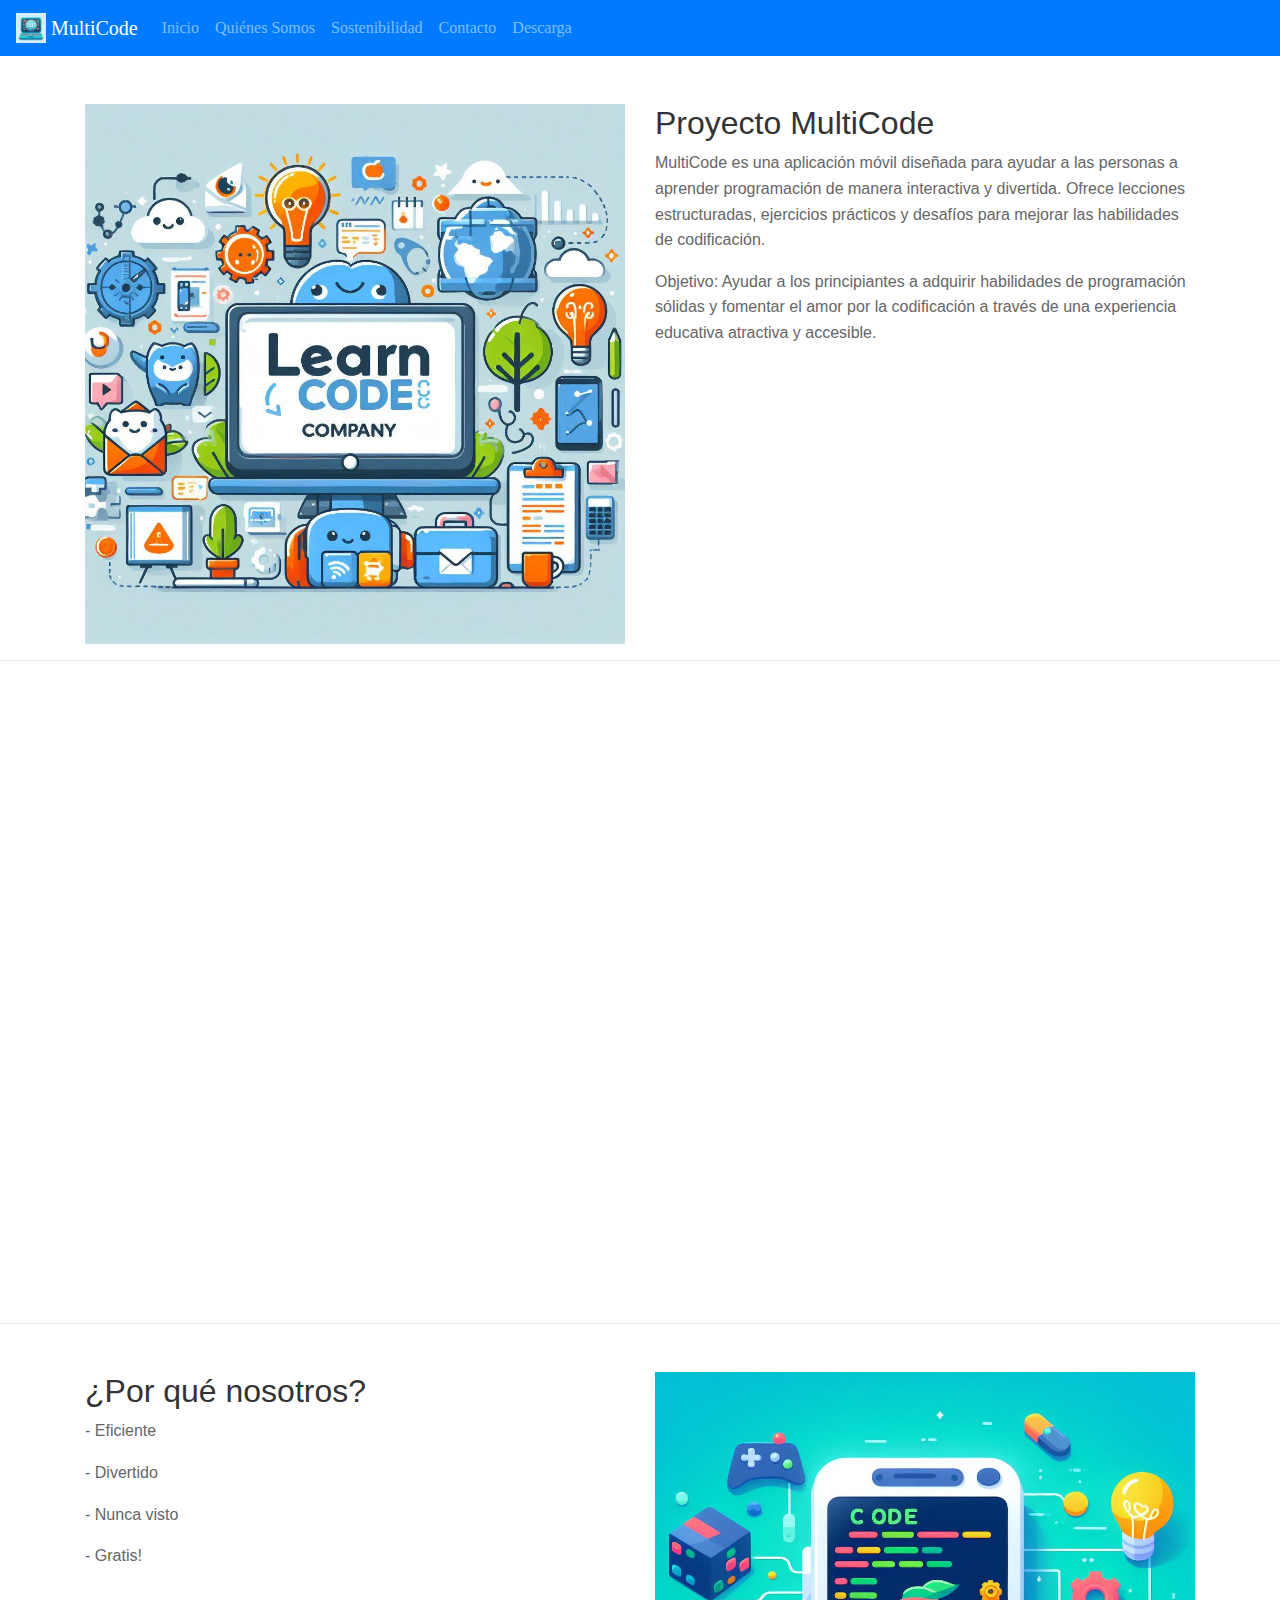
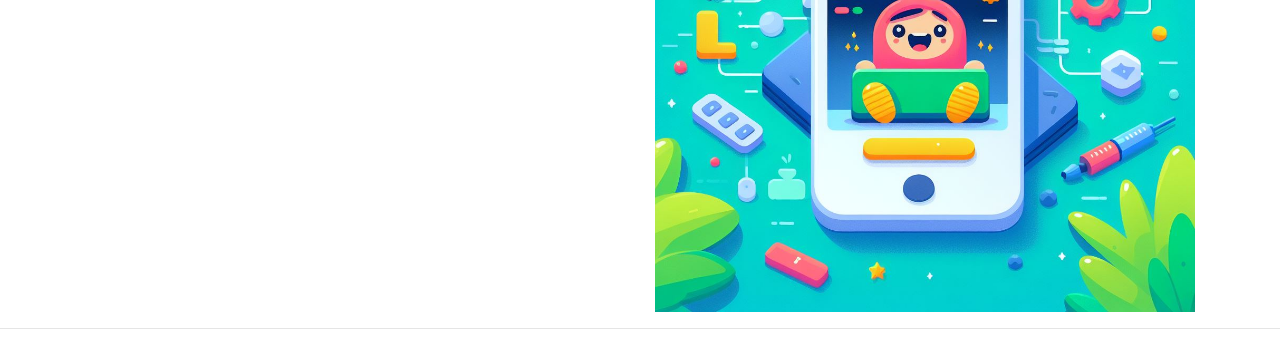
<file: index.html>
<!DOCTYPE html>
<html lang="es">
<head>
    <link rel="stylesheet" href="./src/styles.css">
    <link rel="stylesheet" href="https://stackpath.bootstrapcdn.com/bootstrap/4.3.1/css/bootstrap.min.css">
    <meta charset="UTF-8">
    <meta name="viewport" content="width=device-width, initial-scale=1.0">
    <title>Inicio</title>
</head>
<body>
    <!-- Barra de navegación -->
    <nav class="navbar navbar-expand-lg navbar-dark bg-primary">
        <a class="navbar-brand" href="#">
            <img src="../assets/IA2.jpg" width="30" height="30" class="d-inline-block align-top" alt="">
            MultiCode
        </a>
        <button class="navbar-toggler" type="button" data-toggle="collapse" data-target="#navbarSupportedContent" aria-controls="navbarSupportedContent" aria-expanded="false" aria-label="Toggle navigation">
            <span class="navbar-toggler-icon"></span>
        </button>

        <div class="collapse navbar-collapse" id="navbarSupportedContent">
            <ul class="navbar-nav mr-auto">
                <li class="nav-item">
                    <a class="nav-link" href="./index.html" id="inicio">Inicio</a>
                </li>
                <li class="nav-item">
                    <a class="nav-link" href="./src/quienes.html" id="quienes">Quiénes Somos</a>
                </li>
                <li class="nav-item">
                    <a class="nav-link" href="./src/sostenibilidad.html" id="sostenibilidad">Sostenibilidad</a>
                </li>
                <li class="nav-item">
                    <a class="nav-link" href="./src/contacto.html" id="contacto">Contacto</a>
                </li>
                <li class="nav-item">
                    <a class="nav-link" href="./src/descarga.html" id="descarga">Descarga</a>
                </li>
            </ul>
        </div>
    </nav>
    <!-- Sección de imagen y texto -->
    <div class="container mt-5">
        <div class="row">
            <!-- Imagen -->
            <div class="col-lg-6">
                <img src= "assets/IA4Banner.jpg"  class="img-fluid" alt="Imagen descriptiva">
            </div>
            <!-- Texto -->
            <div class="col-lg-6">
                <h2>Proyecto MultiCode</h2>
                <p>MultiCode es una aplicación móvil diseñada para ayudar a las personas a aprender programación de manera interactiva y divertida. Ofrece lecciones estructuradas, ejercicios prácticos y desafíos para mejorar las habilidades de codificación.</p>
                <p>Objetivo: Ayudar a los principiantes a adquirir habilidades de programación sólidas y fomentar el amor por la codificación a través de una experiencia educativa atractiva y accesible.</p>
            </div>
        </div>
    </div>
    <hr>
    <div class="div-centrado">
        <div class="row">
            <iframe width="1120" height="630" src="https://www.youtube.com/embed/q-_ezD9Swz4?si=jdhJb683md8XW7cc" title="YouTube video player" 
            frameborder="0" allow="accelerometer; autoplay; clipboard-write; encrypted-media; gyroscope; picture-in-picture; web-share" 
            referrerpolicy="strict-origin-when-cross-origin" allowfullscreen></iframe>
        </div>  
    </div>
    <hr>
    <!-- Sección de imagen y texto -->
    <div class="container mt-5">
        <div class="row">
            
            <!-- Texto -->
            <div class="col-lg-6">
                <h2>¿Por qué nosotros?</h2>
                <p>- Eficiente</p>
                <p>- Divertido</p>
                <p>- Nunca visto</p>
                <p>- Gratis!</p>
            </div>
            <!-- Imagen -->
            <div class="col-lg-6">
                <img src= "assets/IAFUN.jpg"  class="img-fluid" alt="Imagen descriptiva">
            </div>
        </div>
    </div>
    <hr>
    <!-- Agrega los enlaces a Bootstrap JS y jQuery (al final del archivo) -->
    <script src="https://cdnjs.cloudflare.com/ajax/libs/popper.js/1.14.7/umd/popper.min.js"></script>
    <script src="https://stackpath.bootstrapcdn.com/bootstrap/4.3.1/js/bootstrap.min.js"></script>
      
</body>
</html>
</file>
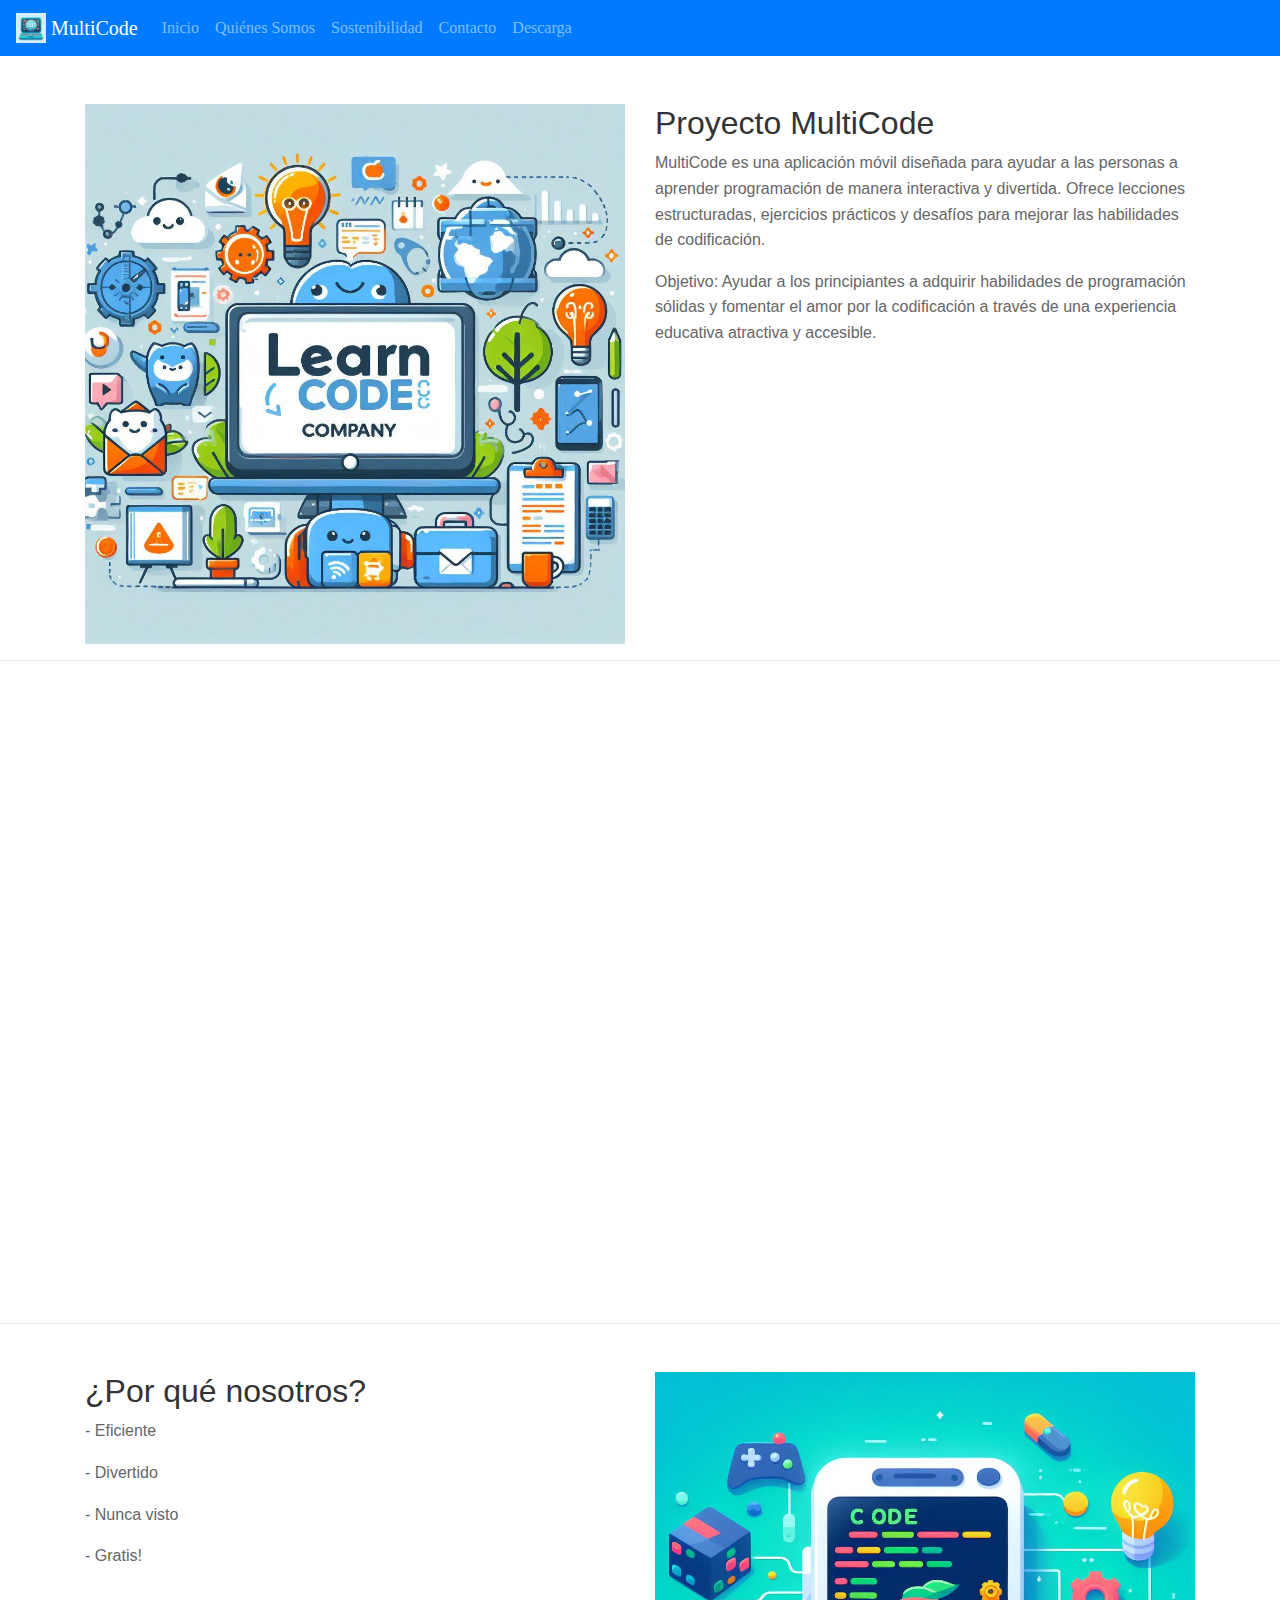
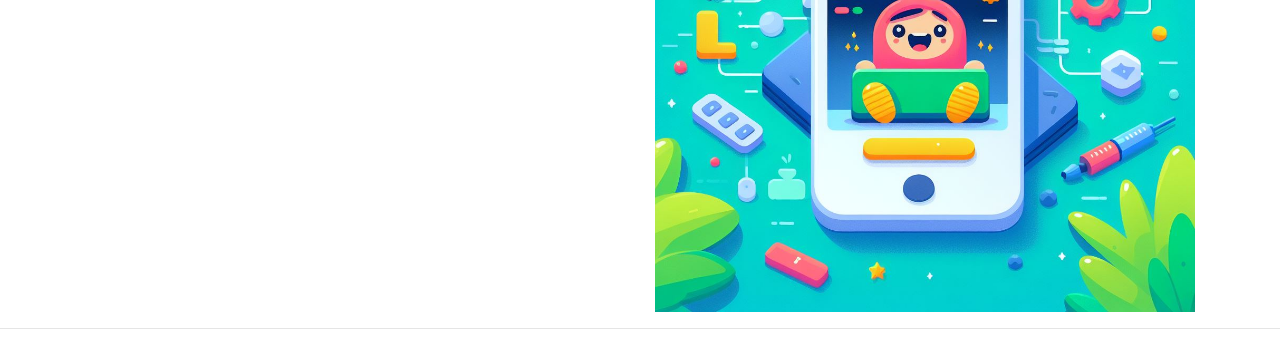
<file: src/index.html>
<!DOCTYPE html>
<html lang="es">
<head>
    <link rel="stylesheet" href="styles.css">
    <link rel="stylesheet" href="https://stackpath.bootstrapcdn.com/bootstrap/4.3.1/css/bootstrap.min.css">
    <meta charset="UTF-8">
    <meta name="viewport" content="width=device-width, initial-scale=1.0">
    <title>Inicio</title>
</head>
<body>
    <!-- Barra de navegación -->
    <nav class="navbar navbar-expand-lg navbar-dark bg-primary">
        <a class="navbar-brand" href="#">
            <img src="../assets/IA2.jpg" width="30" height="30" class="d-inline-block align-top" alt="">
            MultiCode
        </a>
        <button class="navbar-toggler" type="button" data-toggle="collapse" data-target="#navbarSupportedContent" aria-controls="navbarSupportedContent" aria-expanded="false" aria-label="Toggle navigation">
            <span class="navbar-toggler-icon"></span>
        </button>

        <div class="collapse navbar-collapse" id="navbarSupportedContent">
            <ul class="navbar-nav mr-auto">
                <li class="nav-item">
                    <a class="nav-link" href="./index.html" id="inicio">Inicio</a>
                </li>
                <li class="nav-item">
                    <a class="nav-link" href="./quienes.html" id="quienes">Quiénes Somos</a>
                </li>
                <li class="nav-item">
                    <a class="nav-link" href="./sostenibilidad.html" id="sostenibilidad">Sostenibilidad</a>
                </li>
                <li class="nav-item">
                    <a class="nav-link" href="./contacto.html" id="contacto">Contacto</a>
                </li>
                <li class="nav-item">
                    <a class="nav-link" href="./descarga.html" id="descarga">Descarga</a>
                </li>
            </ul>
        </div>
    </nav>
    <!-- Sección de imagen y texto -->
    <div class="container mt-5">
        <div class="row">
            <!-- Imagen -->
            <div class="col-lg-6">
                <img src= "../assets/IA4Banner.jpg"  class="img-fluid" alt="Imagen descriptiva">
            </div>
            <!-- Texto -->
            <div class="col-lg-6">
                <h2>Proyecto MultiCode</h2>
                <p>MultiCode es una aplicación móvil diseñada para ayudar a las personas a aprender programación de manera interactiva y divertida. Ofrece lecciones estructuradas, ejercicios prácticos y desafíos para mejorar las habilidades de codificación.</p>
                <p>Objetivo: Ayudar a los principiantes a adquirir habilidades de programación sólidas y fomentar el amor por la codificación a través de una experiencia educativa atractiva y accesible.</p>
            </div>
        </div>
    </div>
    <hr>
    <div class="div-centrado">
        <div class="row">
            <iframe width="1120" height="630" src="https://www.youtube.com/embed/q-_ezD9Swz4?si=jdhJb683md8XW7cc" title="YouTube video player" 
            frameborder="0" allow="accelerometer; autoplay; clipboard-write; encrypted-media; gyroscope; picture-in-picture; web-share" 
            referrerpolicy="strict-origin-when-cross-origin" allowfullscreen></iframe>
        </div>  
    </div>
    <hr>
    <!-- Sección de imagen y texto -->
    <div class="container mt-5">
        <div class="row">
            
            <!-- Texto -->
            <div class="col-lg-6">
                <h2>¿Por qué nosotros?</h2>
                <p>- Eficiente</p>
                <p>- Divertido</p>
                <p>- Nunca visto</p>
                <p>- Gratis!</p>
            </div>
            <!-- Imagen -->
            <div class="col-lg-6">
                <img src= "../assets/IAFUN.jpg"  class="img-fluid" alt="Imagen descriptiva">
            </div>
        </div>
    </div>
    <hr>
    <!-- Agrega los enlaces a Bootstrap JS y jQuery (al final del archivo) -->
    <script src="https://cdnjs.cloudflare.com/ajax/libs/popper.js/1.14.7/umd/popper.min.js"></script>
    <script src="https://stackpath.bootstrapcdn.com/bootstrap/4.3.1/js/bootstrap.min.js"></script>
      
</body>
</html>
</file>
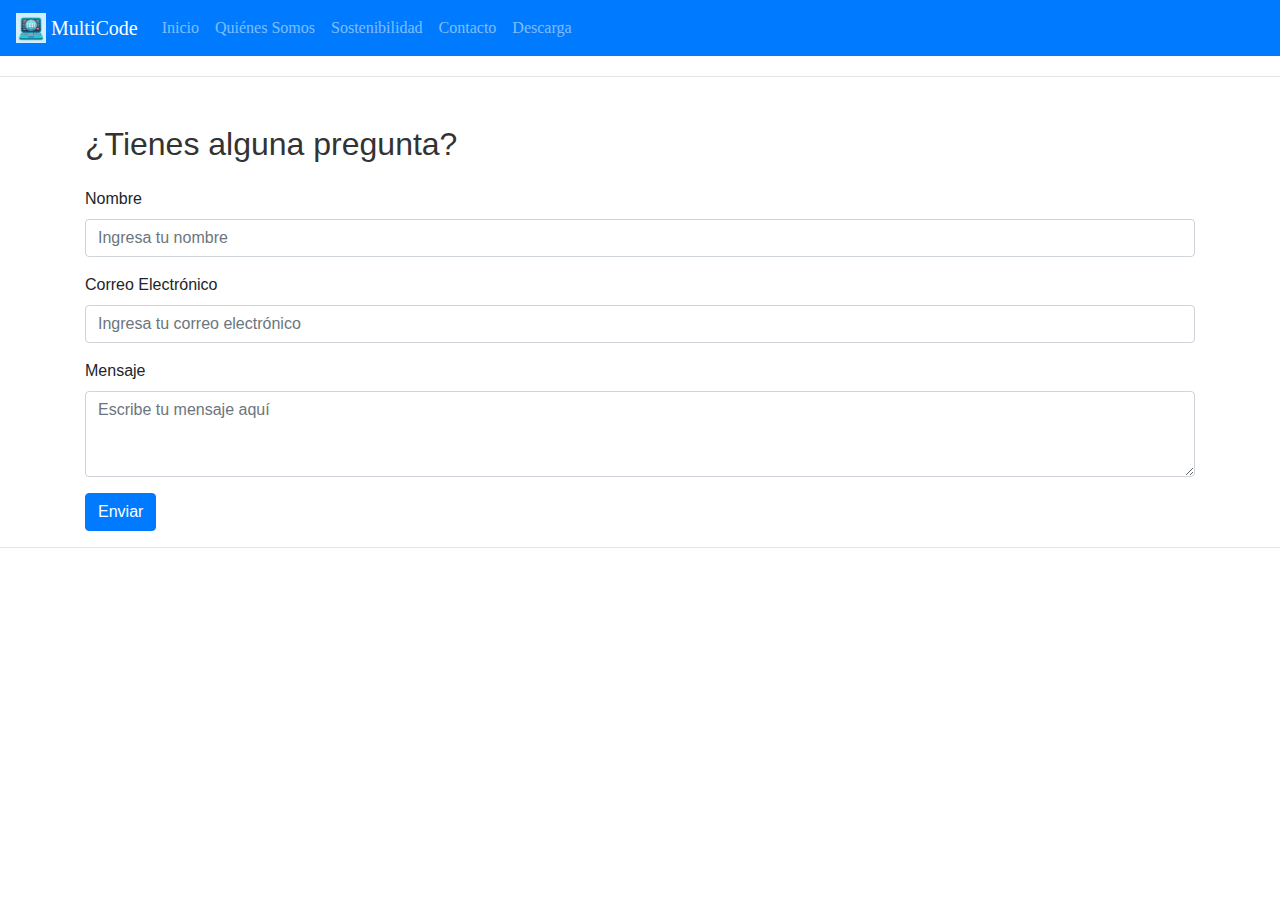
<file: src/contacto.html>
<!DOCTYPE html>
<html lang="es">
<head>
    <link rel="stylesheet" href="styles.css">
    <link rel="stylesheet" href="https://stackpath.bootstrapcdn.com/bootstrap/4.3.1/css/bootstrap.min.css">
    <meta charset="UTF-8">
    <meta name="viewport" content="width=device-width, initial-scale=1.0">
    <title>Descarga</title>
</head>
<body>
    <!-- Barra de navegación -->
    <nav class="navbar navbar-expand-lg navbar-dark bg-primary">
        <a class="navbar-brand" href="#">
            <img src="../assets/IA2.jpg" width="30" height="30" class="d-inline-block align-top" alt="">
            MultiCode
        </a>
        <button class="navbar-toggler" type="button" data-toggle="collapse" data-target="#navbarSupportedContent" aria-controls="navbarSupportedContent" aria-expanded="false" aria-label="Toggle navigation">
            <span class="navbar-toggler-icon"></span>
        </button>
    
        <div class="collapse navbar-collapse" id="navbarSupportedContent">
            <ul class="navbar-nav mr-auto">
                <li class="nav-item">
                    <a class="nav-link" href="../index.html" id="inicio">Inicio</a>
                </li>
                <li class="nav-item">
                    <a class="nav-link" href="./quienes.html" id="quienes">Quiénes Somos</a>
                </li>
                <li class="nav-item">
                    <a class="nav-link" href="./sostenibilidad.html" id="sostenibilidad">Sostenibilidad</a>
                </li>
                <li class="nav-item">
                    <a class="nav-link" href="./contacto.html" id="contacto">Contacto</a>
                </li>
                <li class="nav-item">
                    <a class="nav-link" href="./descarga.html" id="descarga">Descarga</a>
                </li>
            </ul>
        </div>
    </nav>

    <hr><div class="container mt-5">
        <h2 class="mb-4">¿Tienes alguna pregunta?</h2>
        <form>
            <div class="form-group">
                <label for="nombre">Nombre</label>
                <input type="text" class="form-control" id="nombre" placeholder="Ingresa tu nombre">
            </div>
            <div class="form-group">
                <label for="email">Correo Electrónico</label>
                <input type="email" class="form-control" id="email" placeholder="Ingresa tu correo electrónico">
            </div>
            <div class="form-group">
                <label for="mensaje">Mensaje</label>
                <textarea class="form-control" id="mensaje" rows="3" placeholder="Escribe tu mensaje aquí"></textarea>
            </div>
            <button type="submit" class="btn btn-primary">Enviar</button>
        </form>
    </div>
    <hr>

    <!-- Agrega los enlaces a Bootstrap JS y jQuery (al final del archivo) -->
    <script src="https://cdnjs.cloudflare.com/ajax/libs/popper.js/1.14.7/umd/popper.min.js"></script>
    <script src="https://stackpath.bootstrapcdn.com/bootstrap/4.3.1/js/bootstrap.min.js"></script>
</body>
</html>
</file>
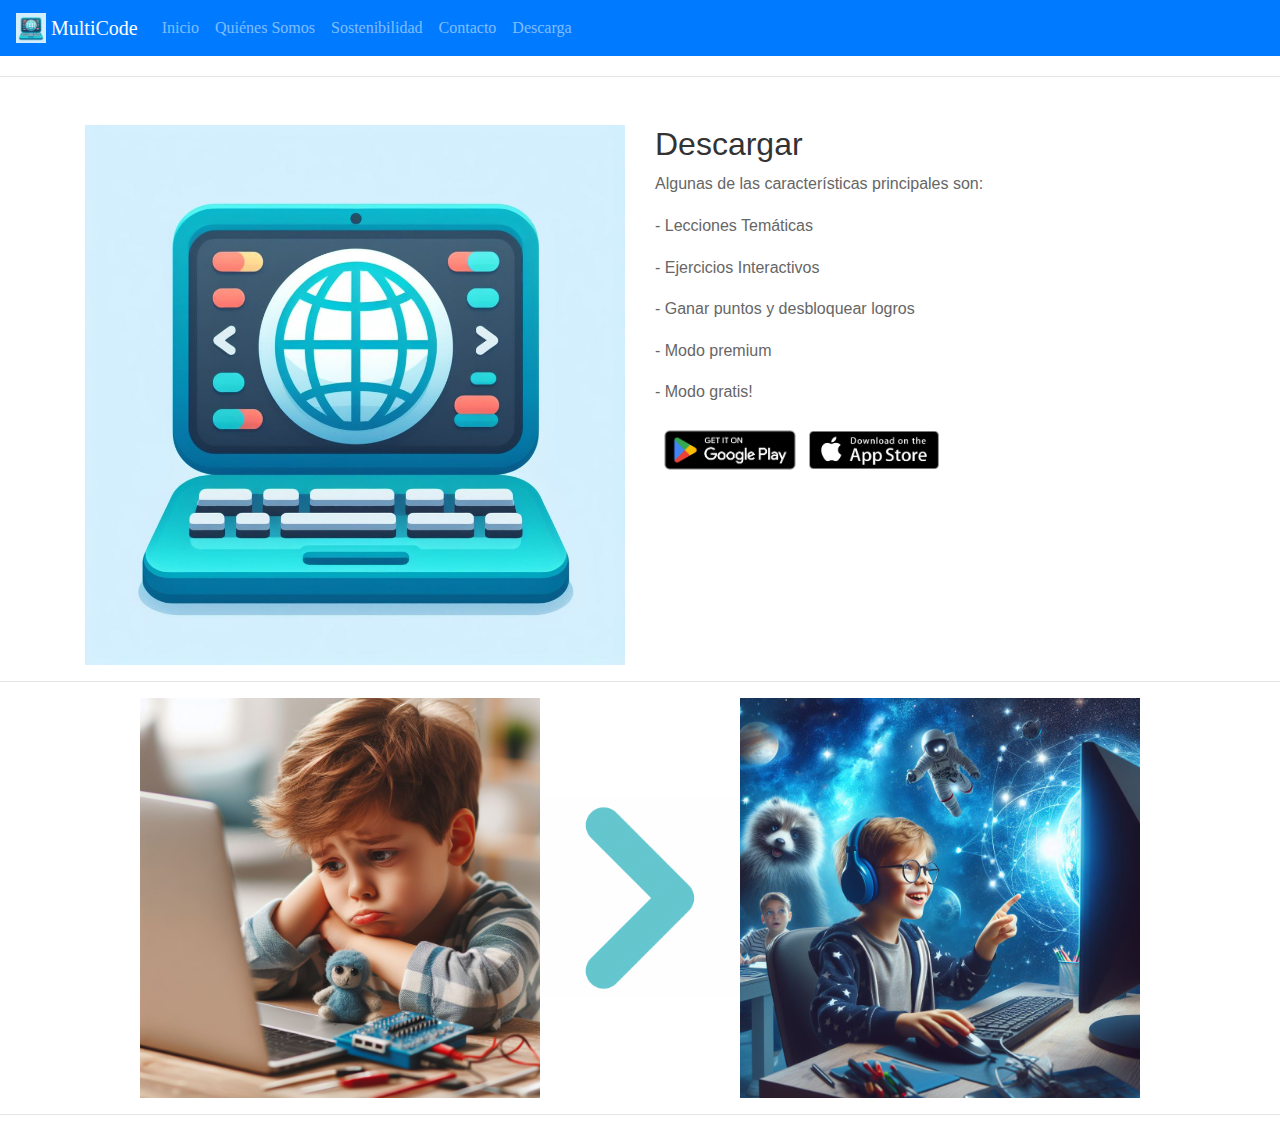
<file: src/descarga.html>
<!DOCTYPE html>
<html lang="es">
<head>
    <link rel="stylesheet" href="styles.css">
    <link rel="stylesheet" href="https://stackpath.bootstrapcdn.com/bootstrap/4.3.1/css/bootstrap.min.css">
    <meta charset="UTF-8">
    <meta name="viewport" content="width=device-width, initial-scale=1.0">
    <title>Descarga</title>
</head>
<body>
    <!-- Barra de navegación -->
    <nav class="navbar navbar-expand-lg navbar-dark bg-primary">
        <a class="navbar-brand" href="#">
            <img src="../assets/IA2.jpg" width="30" height="30" class="d-inline-block align-top" alt="">
            MultiCode
        </a>
        <button class="navbar-toggler" type="button" data-toggle="collapse" data-target="#navbarSupportedContent" aria-controls="navbarSupportedContent" aria-expanded="false" aria-label="Toggle navigation">
            <span class="navbar-toggler-icon"></span>
        </button>
    
        <div class="collapse navbar-collapse" id="navbarSupportedContent">
            <ul class="navbar-nav mr-auto">
                <li class="nav-item">
                    <a class="nav-link" href="../index.html" id="inicio">Inicio</a>
                </li>
                <li class="nav-item">
                    <a class="nav-link" href="./quienes.html" id="quienes">Quiénes Somos</a>
                </li>
                <li class="nav-item">
                    <a class="nav-link" href="./sostenibilidad.html" id="sostenibilidad">Sostenibilidad</a>
                </li>
                <li class="nav-item">
                    <a class="nav-link" href="./contacto.html" id="contacto">Contacto</a>
                </li>
                <li class="nav-item">
                    <a class="nav-link" href="./descarga.html" id="descarga">Descarga</a>
                </li>
            </ul>
        </div>
    </nav>

    <hr>
    <!-- Sección de imagen y texto -->
    <div class="container mt-5">
        <div class="row">
            <!-- Imagen -->
            <div class="col-lg-6">
                <img src= "../assets/IA2.jpg"  class="img-fluid" alt="Imagen descriptiva">
            </div>
            <!-- Texto -->
            <div class="col-lg-6">
                <h2>Descargar</h2>
                <p>Algunas de las características principales son:</p>
                    <p>- Lecciones Temáticas</p>
                    <p>- Ejercicios Interactivos</p>
                    <p>- Ganar puntos y desbloquear logros</p>
                    <p>- Modo premium</p>
                    <p>- Modo gratis!</p>
                
                <a href="https://play.google.com/store/games?device=windows">
                    <img src="../assets/GPdownload.png" alt="Descripción de la imagen"   class="img-fluid" width="150" height="60">
                    <img src="../assets/APPLEdownload.png" alt="Descripción de la imagen"   class="img-fluid" width="130" height="40">
                </a>
            </div>
        </div>
    </div>
    <hr>
    <div class="div-centrado">
        <img src="../assets/sad.jpg" width="400" height="400" class="img-fluid">
        <img src="../assets/arrow.png" width="200" height="200">
        <img src="../assets/happy.jpg" width="400" height="400" class="img-fluid">
    </div>
    <hr>

    <!-- Agrega los enlaces a Bootstrap JS y jQuery (al final del archivo) -->
    <script src="https://cdnjs.cloudflare.com/ajax/libs/popper.js/1.14.7/umd/popper.min.js"></script>
    <script src="https://stackpath.bootstrapcdn.com/bootstrap/4.3.1/js/bootstrap.min.js"></script>
</body>
</html>
</file>
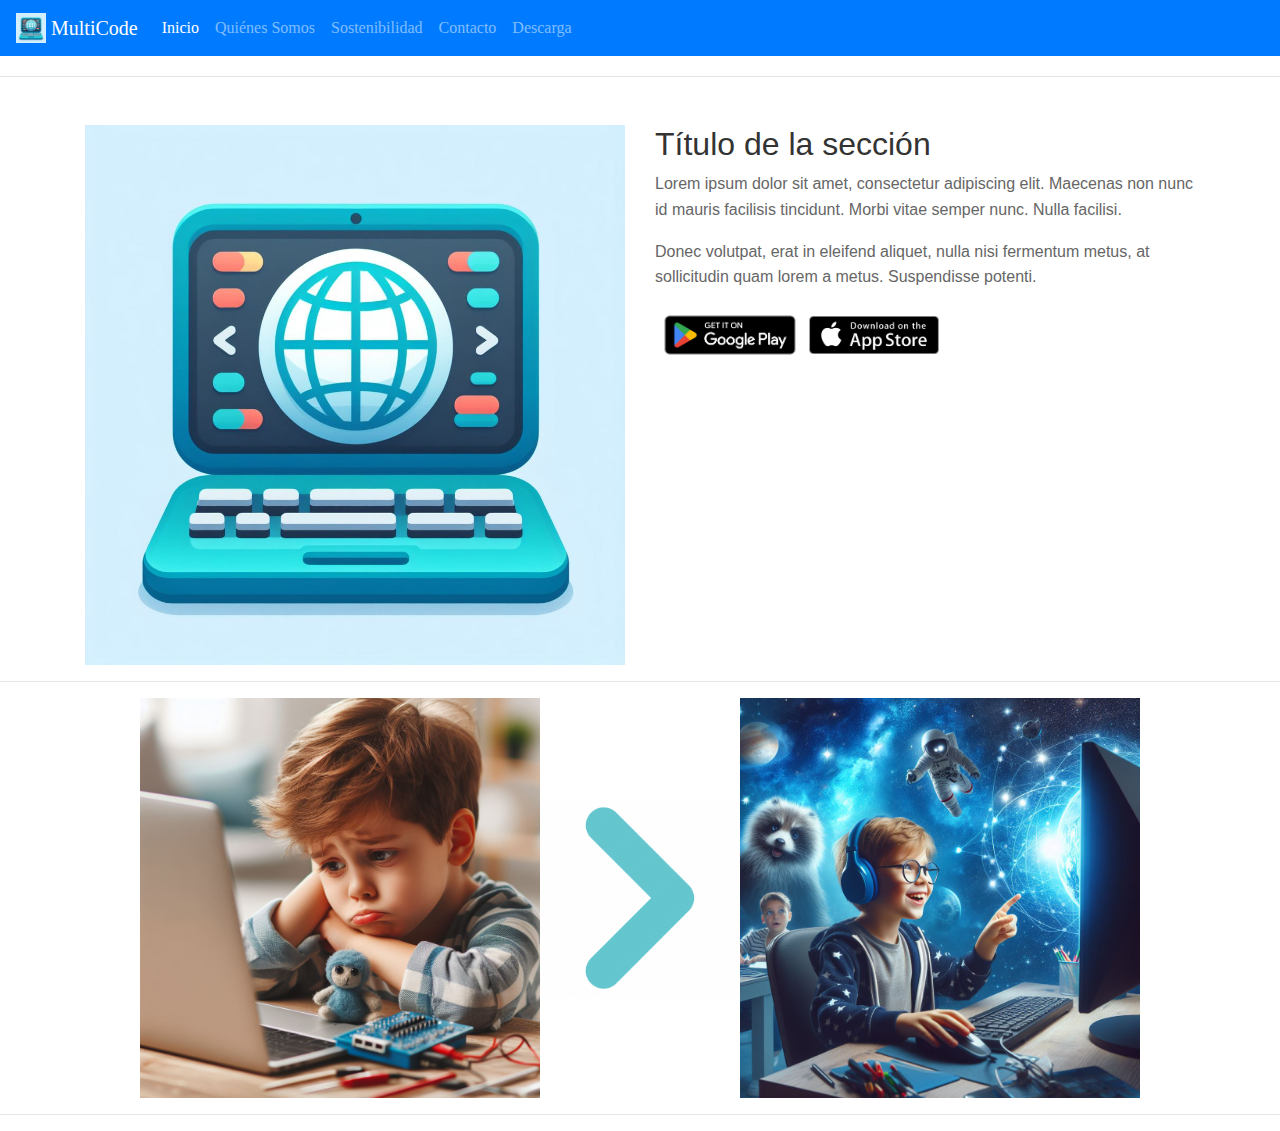
<file: src/pagina1.html>
<!DOCTYPE html>
<html lang="es">
<head>
    <link rel="stylesheet" href="styles.css">
    <link rel="stylesheet" href="https://stackpath.bootstrapcdn.com/bootstrap/4.3.1/css/bootstrap.min.css">
    <meta charset="UTF-8">
    <meta name="viewport" content="width=device-width, initial-scale=1.0">
    <title>Descarga</title>
</head>
<body>
    <!-- Barra de navegación -->
    <nav class="navbar navbar-expand-lg navbar-dark bg-primary">
        <a class="navbar-brand" href="#">
            <img src="../assets/IA2.jpg" width="30" height="30" class="d-inline-block align-top" alt="">
            MultiCode
        </a>
        <button class="navbar-toggler" type="button" data-toggle="collapse" data-target="#navbarSupportedContent" aria-controls="navbarSupportedContent" aria-expanded="false" aria-label="Toggle navigation">
            <span class="navbar-toggler-icon"></span>
        </button>
    
        <div class="collapse navbar-collapse" id="navbarSupportedContent">
            <ul class="navbar-nav mr-auto">
                <li class="nav-item active">
                    <a class="nav-link" href="index.html" id="inicio">Inicio</a>
                </li>
                <li class="nav-item">
                    <a class="nav-link" href="#" id="quienes">Quiénes Somos</a>
                </li>
                <li class="nav-item">
                    <a class="nav-link" href="#" id="sostenibilidad">Sostenibilidad</a>
                </li>
                <li class="nav-item">
                    <a class="nav-link" href="#" id="contacto">Contacto</a>
                </li>
                <li class="nav-item">
                    <a class="nav-link" href="./pagina1.html" id="descarga">Descarga</a>
                </li>
            </ul>
        </div>
    </nav>

    <hr>
    <!-- Sección de imagen y texto -->
    <div class="container mt-5">
        <div class="row">
            <!-- Imagen -->
            <div class="col-lg-6">
                <img src= "../assets/IA2.jpg"  class="img-fluid" alt="Imagen descriptiva">
            </div>
            <!-- Texto -->
            <div class="col-lg-6">
                <h2>Título de la sección</h2>
                <p>Lorem ipsum dolor sit amet, consectetur adipiscing elit. Maecenas non nunc id mauris facilisis tincidunt. Morbi vitae semper nunc. Nulla facilisi.</p>
                <p>Donec volutpat, erat in eleifend aliquet, nulla nisi fermentum metus, at sollicitudin quam lorem a metus. Suspendisse potenti.</p>
                <a href="https://play.google.com/store/games?device=windows">
                    <img src="../assets/GPdownload.png" alt="Descripción de la imagen"   class="img-fluid" width="150" height="60">
                    <img src="../assets/APPLEdownload.png" alt="Descripción de la imagen"   class="img-fluid" width="130" height="40">
                </a>
            </div>
        </div>
    </div>
    <hr>
    <div class="div-centrado">
        <img src="../assets/sad.jpg" width="400" height="400" class="img-fluid">
        <img src="../assets/arrow.png" width="200" height="200">
        <img src="../assets/happy.jpg" width="400" height="400" class="img-fluid">
    </div>
    <hr>

    <!-- Agrega los enlaces a Bootstrap JS y jQuery (al final del archivo) -->
    <script src="https://cdnjs.cloudflare.com/ajax/libs/popper.js/1.14.7/umd/popper.min.js"></script>
    <script src="https://stackpath.bootstrapcdn.com/bootstrap/4.3.1/js/bootstrap.min.js"></script>
</body>
</html>
</file>
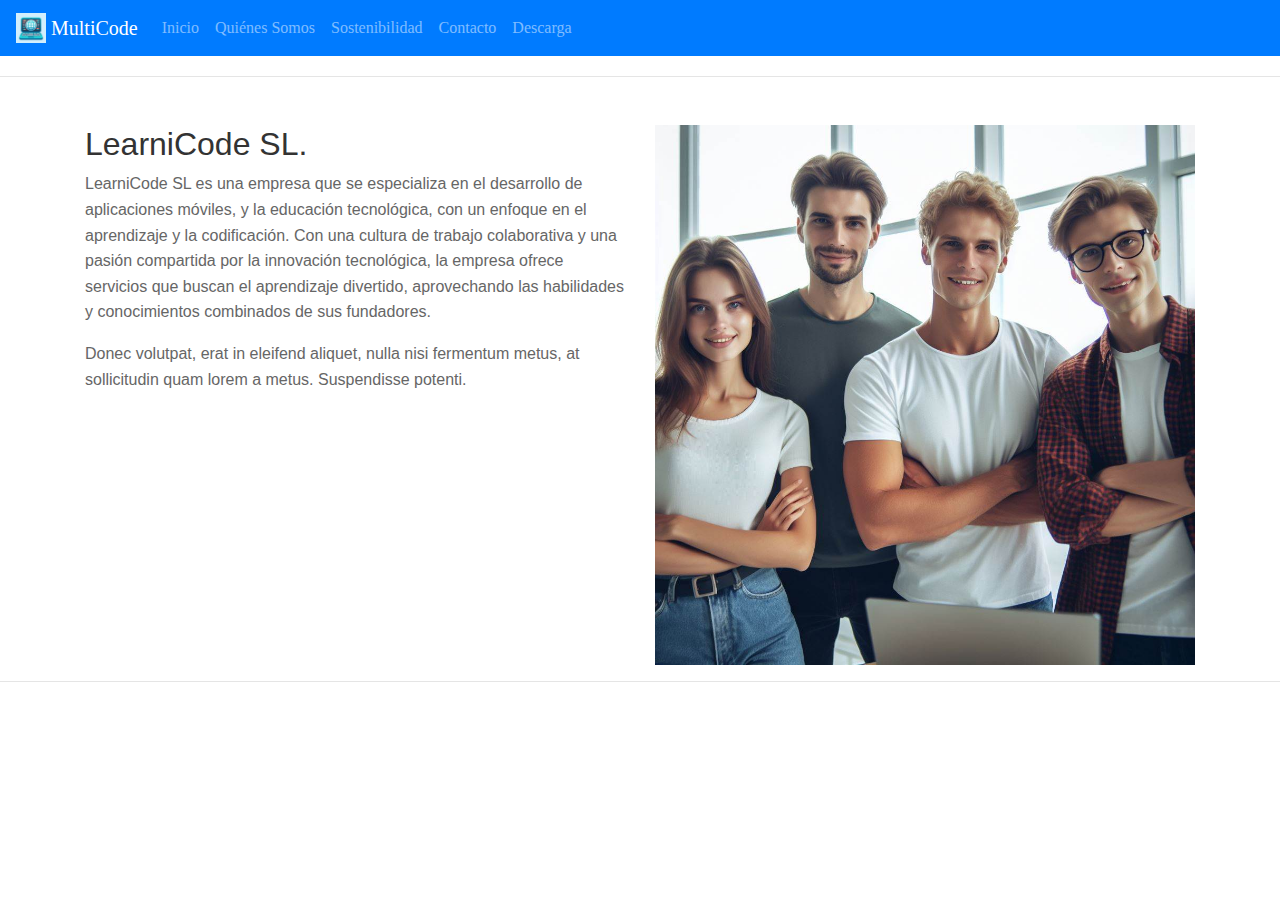
<file: src/quienes.html>
<!DOCTYPE html>
<html lang="es">
<head>
    <link rel="stylesheet" href="styles.css">
    <link rel="stylesheet" href="https://stackpath.bootstrapcdn.com/bootstrap/4.3.1/css/bootstrap.min.css">
    <meta charset="UTF-8">
    <meta name="viewport" content="width=device-width, initial-scale=1.0">
    <title>Descarga</title>
</head>
<body>
    <!-- Barra de navegación -->
    <nav class="navbar navbar-expand-lg navbar-dark bg-primary">
        <a class="navbar-brand" href="#">
            <img src="../assets/IA2.jpg" width="30" height="30" class="d-inline-block align-top" alt="">
            MultiCode
        </a>
        <button class="navbar-toggler" type="button" data-toggle="collapse" data-target="#navbarSupportedContent" aria-controls="navbarSupportedContent" aria-expanded="false" aria-label="Toggle navigation">
            <span class="navbar-toggler-icon"></span>
        </button>
    
        <div class="collapse navbar-collapse" id="navbarSupportedContent">
            <ul class="navbar-nav mr-auto">
                <li class="nav-item">
                    <a class="nav-link" href="../index.html" id="inicio">Inicio</a>
                </li>
                <li class="nav-item">
                    <a class="nav-link" href="./quienes.html" id="quienes">Quiénes Somos</a>
                </li>
                <li class="nav-item">
                    <a class="nav-link" href="./sostenibilidad.html" id="sostenibilidad">Sostenibilidad</a>
                </li>
                <li class="nav-item">
                    <a class="nav-link" href="./contacto.html" id="contacto">Contacto</a>
                </li>
                <li class="nav-item">
                    <a class="nav-link" href="./descarga.html" id="descarga">Descarga</a>
                </li>
            </ul>
        </div>
    </nav>

    <hr>
    <!-- Sección de imagen y texto -->
    <div class="container mt-5">
        <div class="row">
            
            <!-- Texto -->
            <div class="col-lg-6">
                <h2>LearniCode SL.</h2>
                <p>
                    LearniCode SL es una empresa que se especializa en el desarrollo de aplicaciones móviles, y la educación tecnológica, con un enfoque en el aprendizaje y la codificación.
                    Con una cultura de trabajo colaborativa y una pasión compartida por la innovación tecnológica, la empresa ofrece servicios que buscan el aprendizaje divertido, aprovechando las habilidades y conocimientos combinados de sus fundadores.
                </p>
                <p>Donec volutpat, erat in eleifend aliquet, nulla nisi fermentum metus, at sollicitudin quam lorem a metus. Suspendisse potenti.</p>
            </div>
            <!-- Imagen -->
            <div class="col-lg-6">
                <img src= "../assets/friends.jpg"  class="img-fluid" alt="Imagen descriptiva">
            </div>
        </div>
    </div>
    <hr>

    <!-- Agrega los enlaces a Bootstrap JS y jQuery (al final del archivo) -->
    <script src="https://cdnjs.cloudflare.com/ajax/libs/popper.js/1.14.7/umd/popper.min.js"></script>
    <script src="https://stackpath.bootstrapcdn.com/bootstrap/4.3.1/js/bootstrap.min.js"></script>
</body>
</html>
</file>
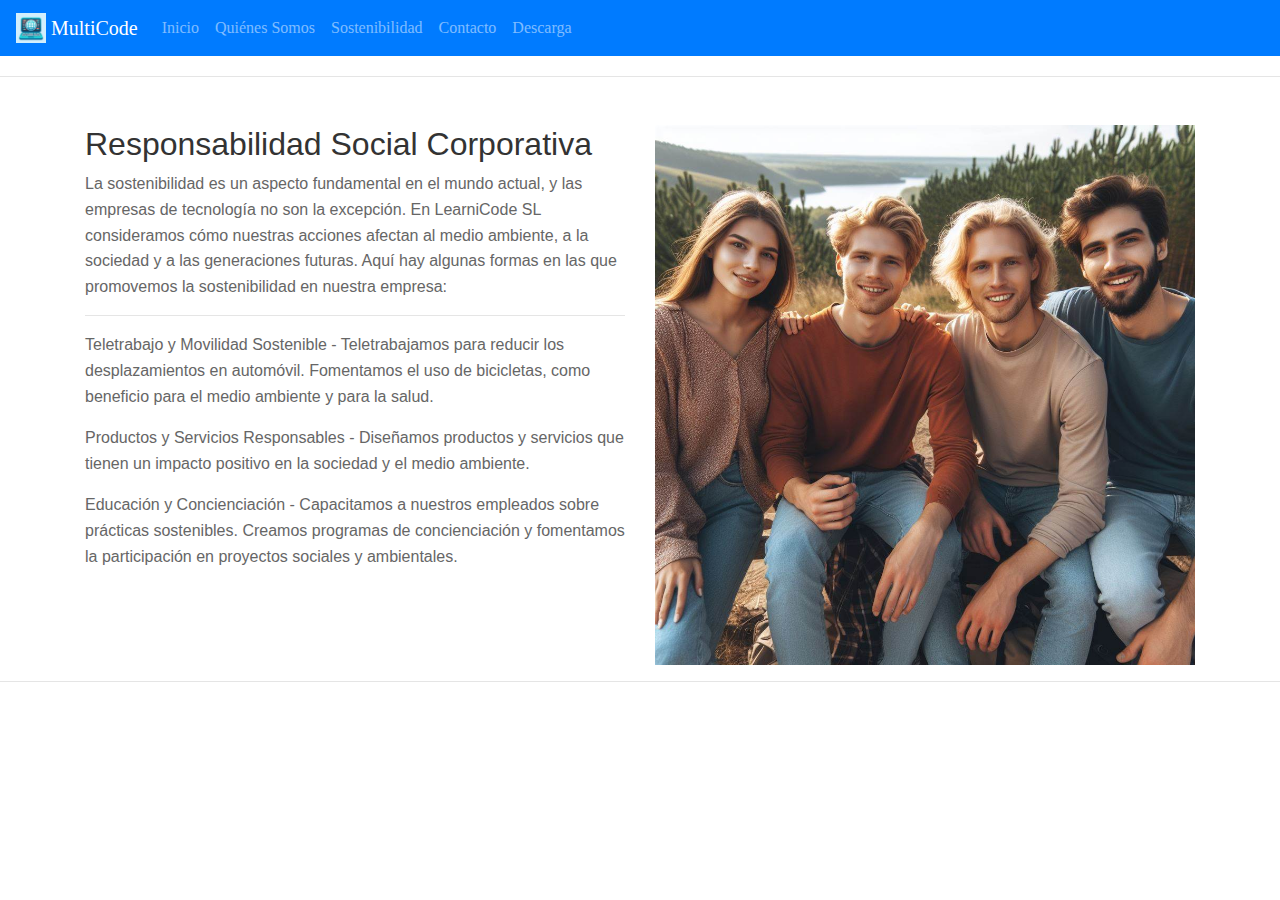
<file: src/sostenibilidad.html>
<!DOCTYPE html>
<html lang="es">
<head>
    <link rel="stylesheet" href="styles.css">
    <link rel="stylesheet" href="https://stackpath.bootstrapcdn.com/bootstrap/4.3.1/css/bootstrap.min.css">
    <meta charset="UTF-8">
    <meta name="viewport" content="width=device-width, initial-scale=1.0">
    <title>Descarga</title>
</head>
<body>
    <!-- Barra de navegación -->
    <nav class="navbar navbar-expand-lg navbar-dark bg-primary">
        <a class="navbar-brand" href="#">
            <img src="../assets/IA2.jpg" width="30" height="30" class="d-inline-block align-top" alt="">
            MultiCode
        </a>
        <button class="navbar-toggler" type="button" data-toggle="collapse" data-target="#navbarSupportedContent" aria-controls="navbarSupportedContent" aria-expanded="false" aria-label="Toggle navigation">
            <span class="navbar-toggler-icon"></span>
        </button>
    
        <div class="collapse navbar-collapse" id="navbarSupportedContent">
            <ul class="navbar-nav mr-auto">
                <li class="nav-item">
                    <a class="nav-link" href="../index.html" id="inicio">Inicio</a>
                </li>
                <li class="nav-item">
                    <a class="nav-link" href="./quienes.html" id="quienes">Quiénes Somos</a>
                </li>
                <li class="nav-item">
                    <a class="nav-link" href="./sostenibilidad.html" id="sostenibilidad">Sostenibilidad</a>
                </li>
                <li class="nav-item">
                    <a class="nav-link" href="./contacto.html" id="contacto">Contacto</a>
                </li>
                <li class="nav-item">
                    <a class="nav-link" href="./descarga.html" id="descarga">Descarga</a>
                </li>
            </ul>
        </div>
    </nav>

    <hr>
    <!-- Sección de imagen y texto -->
    <div class="container mt-5">
        <div class="row">
            
            <!-- Texto -->
            <div class="col-lg-6">
                <h2>Responsabilidad Social Corporativa</h2>
                <p>
                    La sostenibilidad es un aspecto fundamental en el mundo actual, y las empresas de tecnología no son la excepción. 
                    En LearniCode SL consideramos cómo nuestras acciones afectan al medio ambiente, a la sociedad y a las generaciones futuras. 
                    Aquí hay algunas formas en las que promovemos la sostenibilidad en nuestra empresa:
                </p>
                <hr>
                <p>
                    Teletrabajo y Movilidad Sostenible - Teletrabajamos para reducir los desplazamientos en automóvil. 
                    Fomentamos el uso de bicicletas, como beneficio para el medio ambiente y para la salud.
                </p>
                <p>
                    Productos y Servicios Responsables - Diseñamos productos y servicios que tienen un impacto positivo en la sociedad y el medio ambiente.
                </p>
                <p>
                    Educación y Concienciación - Capacitamos a nuestros empleados sobre prácticas sostenibles. 
                    Creamos programas de concienciación y fomentamos la participación en proyectos sociales y ambientales.
                </p>
            </div>
            <!-- Imagen -->
            <div class="col-lg-6">
                <img src= "../assets/friendsNature.jpg"  class="img-fluid" alt="Imagen descriptiva">
            </div>
        </div>
    </div>
    <hr>

    <!-- Agrega los enlaces a Bootstrap JS y jQuery (al final del archivo) -->
    <script src="https://cdnjs.cloudflare.com/ajax/libs/popper.js/1.14.7/umd/popper.min.js"></script>
    <script src="https://stackpath.bootstrapcdn.com/bootstrap/4.3.1/js/bootstrap.min.js"></script>
</body>
</html>
</file>
<file: src/styles.css>
.navbar-brand {
    font-family: "Playfair Display", serif;
}
.nav-item {
    font-family: "Playfair Display", serif;
}
body {
    font-family: "Playfair Display", serif;
}
.container {
    max-width: 960px;
}

h2 {
    color: #333;
    margin-bottom: 20px;
}

p {
    color: #666;
    line-height: 1.6;
}

.imagen-centrada {
    display: block;
    margin-left: auto;
    margin-right: auto;
}
.imagen-margen{
    
    margin: 20px;
}
.div-centrado {
    display: flex;
    justify-content: center;
    align-items: center;
}
.navbar {
    margin-bottom: 20px;
}

.navbar-brand {
    color: #fff;
}

.nav-link {
    color: #fff;
}

.nav-link:hover {
    color: #ccc;
}

.img-fluid {
    transition: transform .2s;
}

.img-fluid:hover {
    transform: scale(1.1);
}
</file>
